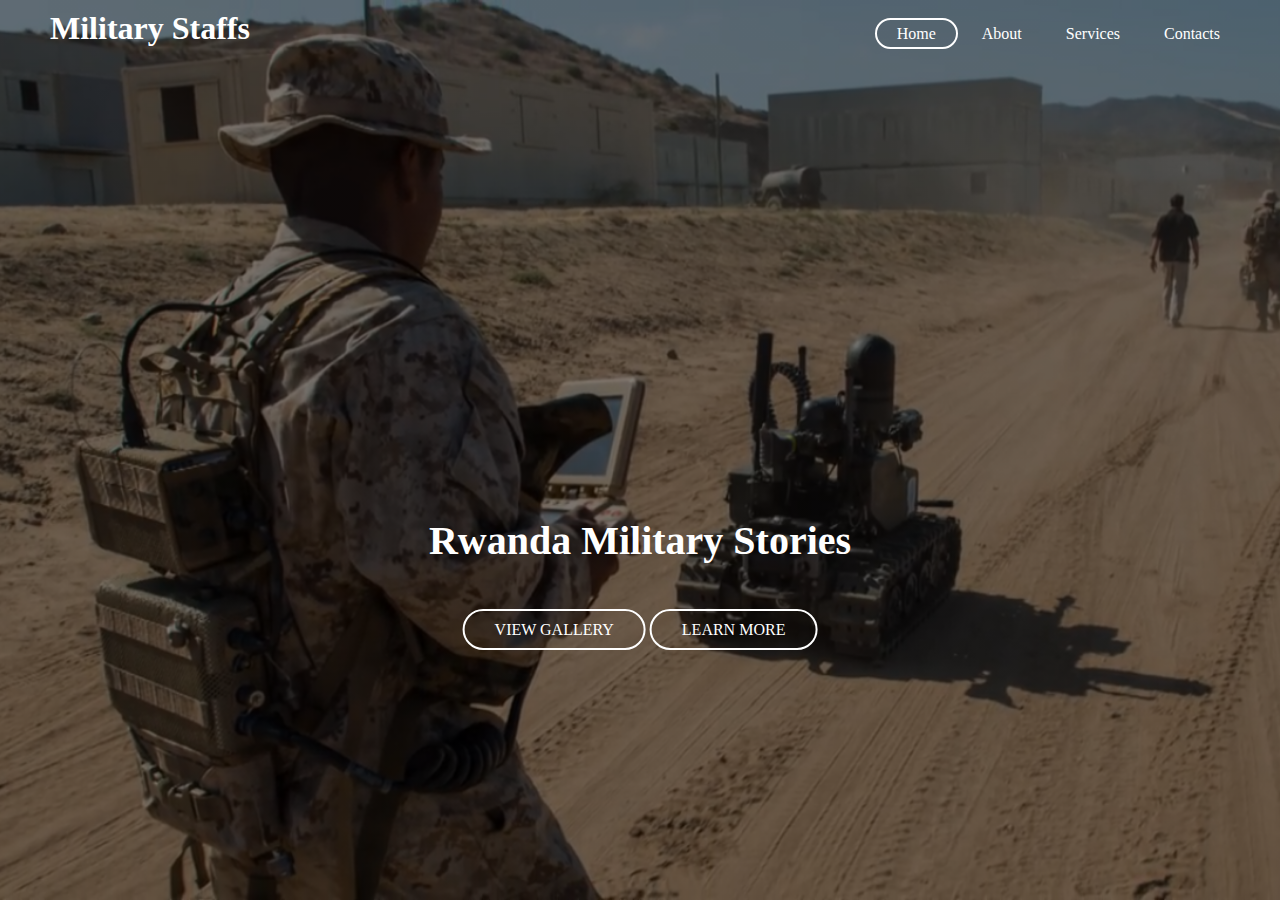
<file: index.html>
<!DOCTYPE html>
<html lang="en">
<head>
    <meta charset="UTF-8">
    <meta name="viewport" content="width=device-width, initial-scale=1.0">
    <title>Home</title>
    <link rel="stylesheet" href="cascade.css">
</head>
<body>
    <header>
        <div class="main">
            <div class="logo"><h1>Military Staffs</h1></div>
                <ul>
                    <li class="active"><a href="#">Home</a></li>
                    <li><a href="about.html">About</a></li>
                    <li><a href="services.html">Services</a></li>
                    <li><a href="contacts.html">Contacts</a></li>
                </ul>
        </div>
        <div class="title">
            <h1>Rwanda Military Stories</h1>
        </div>
        <div class="button">
            <a href="#" class="btn">VIEW GALLERY</a>
            <a href="about.html" class="btn">LEARN MORE</a>
        </div>
    </header>
</body>
</html>
</file>
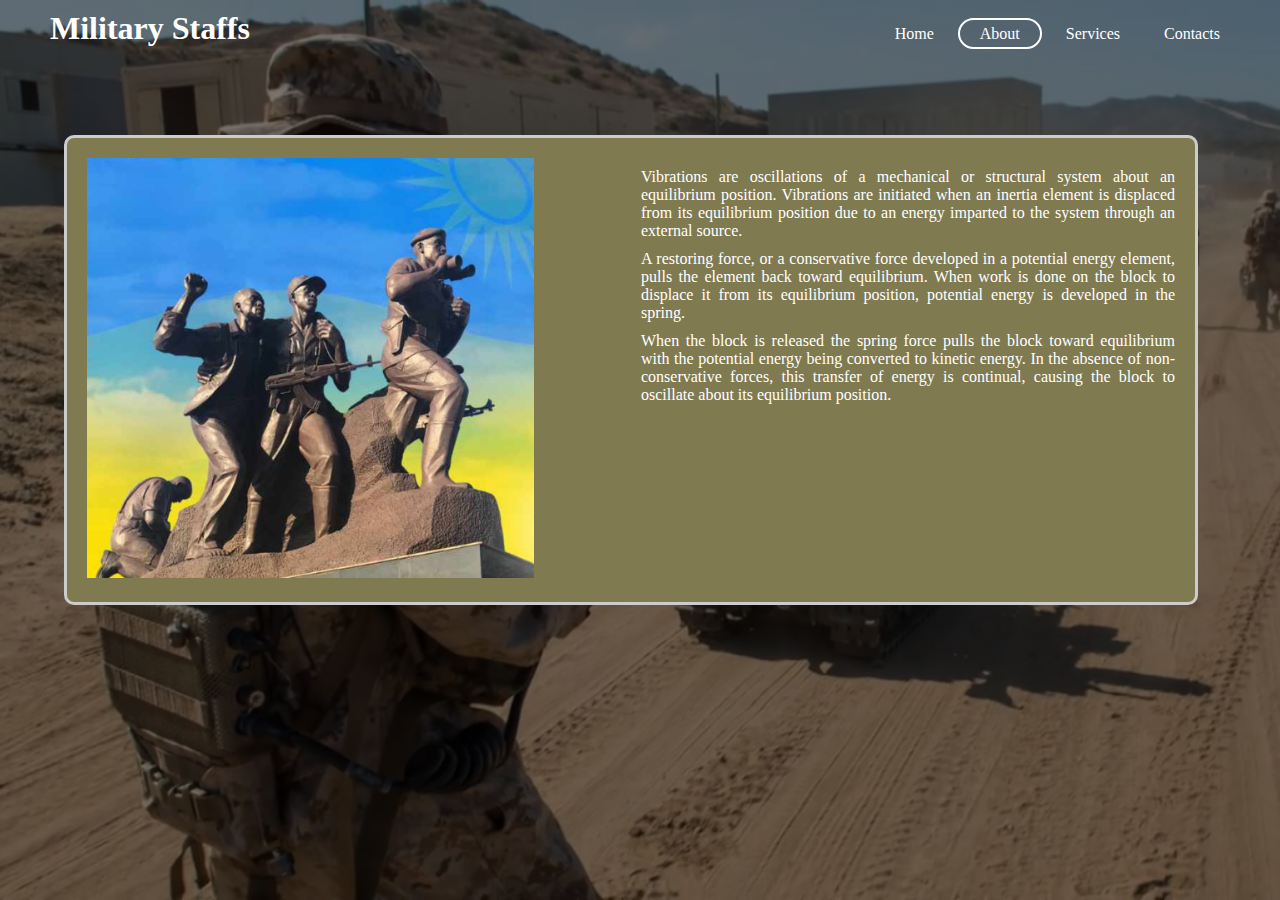
<file: about.html>
<!DOCTYPE html>
<html lang="en">
<head>
    <meta charset="UTF-8">
    <meta name="viewport" content="width=device-width, initial-scale=1.0">
    <title>About</title>
    <link rel="stylesheet" href="cascade.css">
</head>
<body>
    <header>
        <div class="main">
            <div class="logo"><h1>Military Staffs</h1></div>
                    <ul>
                        <li><a href="index.html">Home</a></li>
                        <li class="active"><a href="#">About</a></li>
                        <li><a href="services.html">Services</a></li>
                        <li><a href="contacts.html">Contacts</a></li>
                    </ul>
        </div>
        <div class="about">
            <div class="about-img">
                <img src="./images/2.png" alt="Liberation Status in kigali">
            </div>
            <div class="about-text">
                <p>
                    Vibrations are oscillations of a mechanical or structural system about an equilibrium position.
                    Vibrations are initiated when an inertia element is displaced from its equilibrium
                    position due to an energy imparted to the system through an external source.
                </p>
                <p>
                    A restoring force, or a conservative force developed in a potential energy element, pulls the element
                    back toward equilibrium. When work is done on the block to displace it from its equilibrium 
                    position, potential energy is developed in the spring.
                </p>
                <p>
                    When the block is released the spring force pulls the block toward equilibrium with the potential energy
                    being converted to kinetic energy. In the absence of non-conservative forces, this transfer
                    of energy is continual, causing the block to oscillate about its equilibrium position.
                </p>
            </div>
        </div>
    </header>
</body>
</html>
</file>
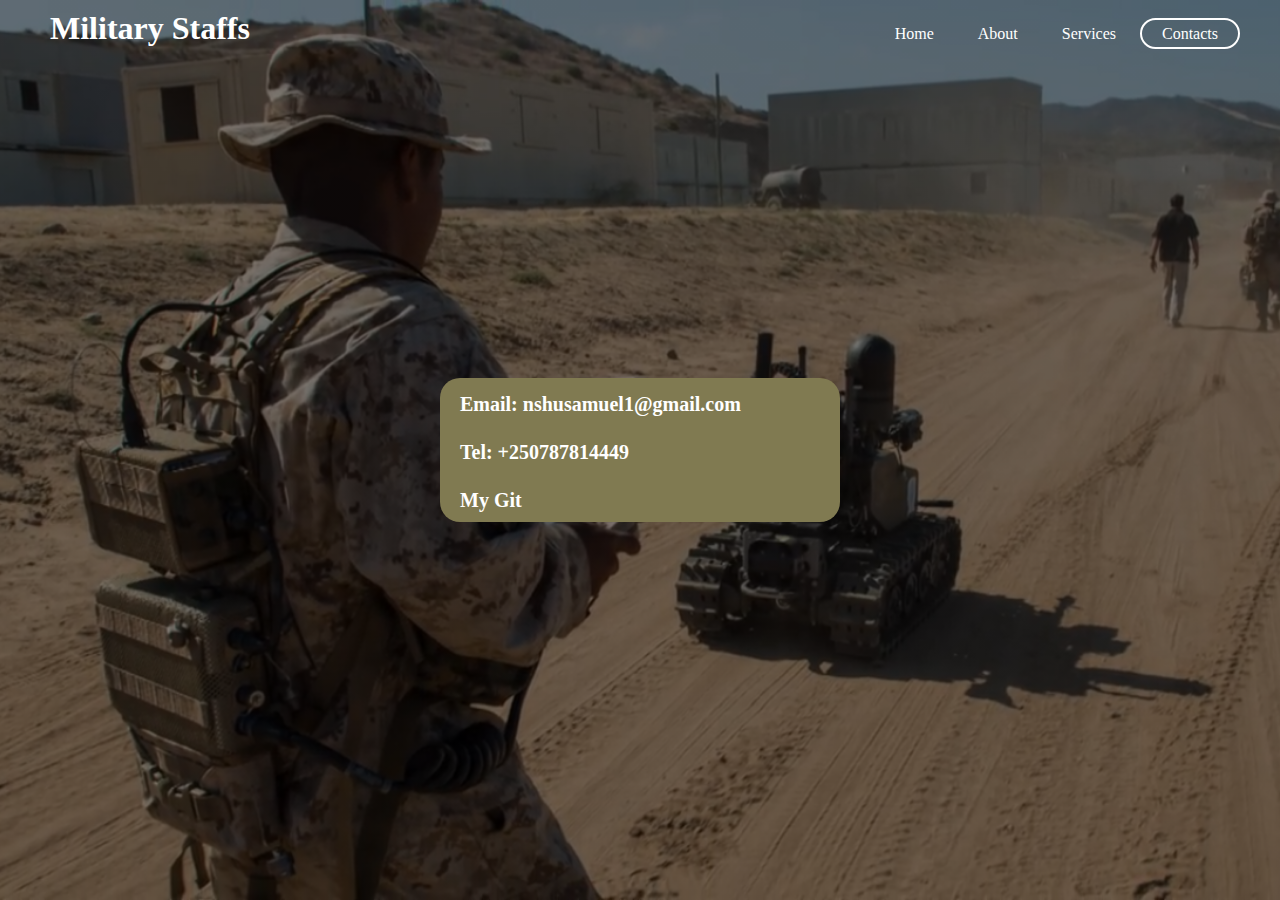
<file: contacts.html>
<!DOCTYPE html>
<html lang="en">
<head>
    <meta charset="UTF-8">
    <meta name="viewport" content="width=device-width, initial-scale=1.0">
    <title>Contacts</title>
    <link rel="stylesheet" href="cascade.css">
</head>
<body>
    <header>
        <div class="main">
            <div class="logo"><h1>Military Staffs</h1></div>
                    <ul>
                        <li><a href="index.html">Home</a></li>
                        <li><a href="about.html">About</a></li>
                        <li><a href="services.html">Services</a></li>
                        <li class="active"><a href="#">Contacts</a></li>
                    </ul>
        </div>
        <div class="contacts">
            <p>Email: nshusamuel1@gmail.com</p>
            <p>Tel: +250787814449</p>
            <p><a href="https://github.com/SamuelSabasNayo">My Git</a></p>
        </div>
    </header>
</body>
</html>
</file>
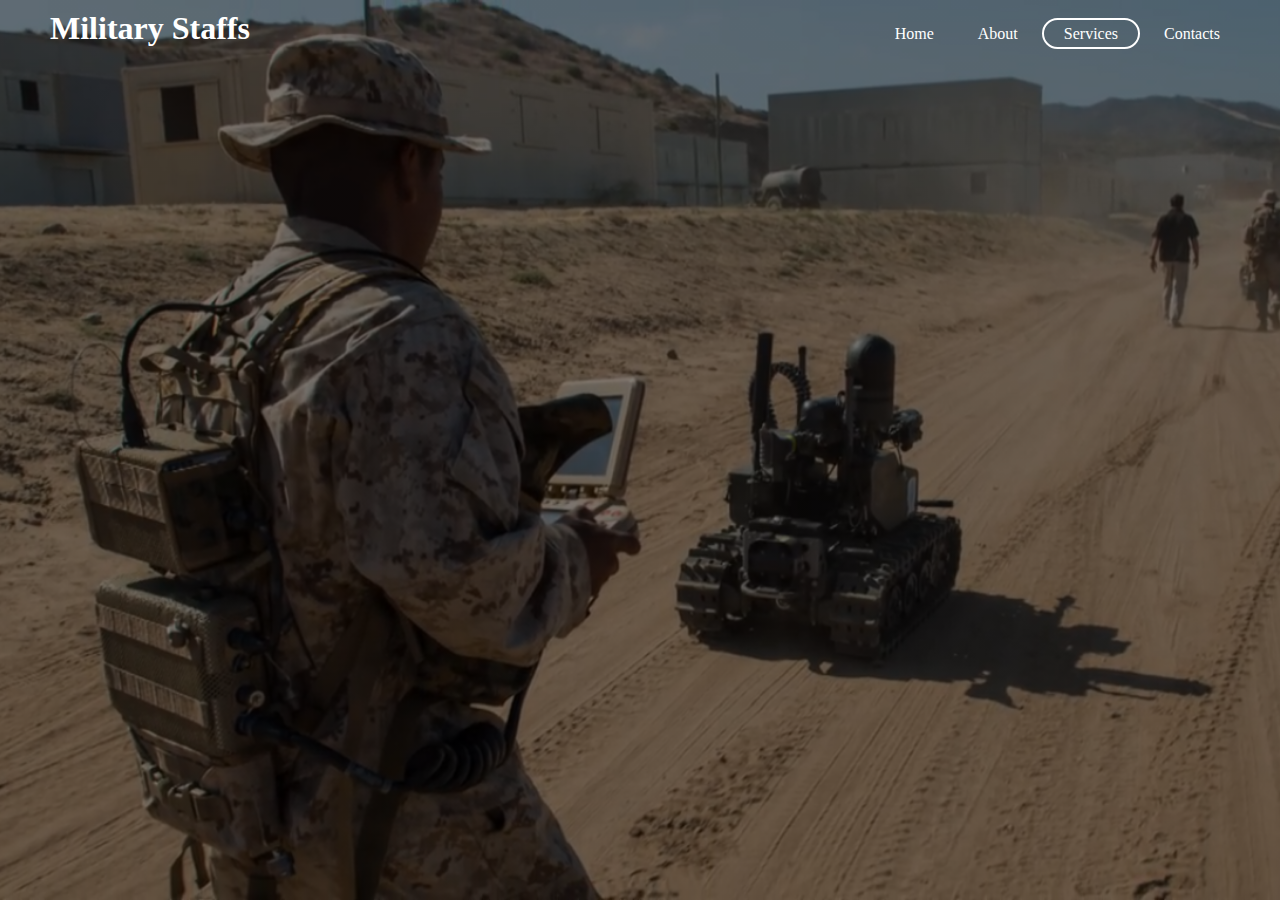
<file: services.html>
<!DOCTYPE html>
<html lang="en">
<head>
    <meta charset="UTF-8">
    <meta name="viewport" content="width=device-width, initial-scale=1.0">
    <title>Services</title>
    <link rel="stylesheet" href="cascade.css">
</head>
<body>
    <header>
        <div class="main">
            <div class="logo"><h1>Military Staffs</h1></div>
                <ul>
                    <li><a href="index.html">Home</a></li>
                    <li><a href="about.html">About</a></li>
                    <li class="active"><a href="#">Services</a></li>
                    <li><a href="contacts.html">Contacts</a></li>
                </ul>
        </div>
    </header>
    <div class="services">
        <!-- <ul class="services-text"> -->
            <!-- <li>
                <h3>Website Design</h3>
                <p>He served on the faculty of the University of Notre Dame from 1979 to 1982.
                </p> 
                <p>Pricing: $1,000 - $3,000</p>
            </li> -->
            <!-- <li>
                <h3>Website Maintenance</h3>
                <p>Since 1982, Dr. Kelly has served on the faculty at The University of Akron where he has been
                </p> 
                <p>Pricing: $250 per month</p>
            </li> -->
            <!-- <li>
                <h3>Website Hosting</h3>
                <p>Besides vibrations, he has taught undergraduate courses in statics, dynamics, mechanics
                   of solids.</p>
                <p>Pricing: $25 per month</p>
            </li> -->
        <!-- </ul> -->
    </div>
</body>
</html>
</file>
<file: cascade.css>
* {
    margin: 0;
    padding: 0;
    font-family: Century Gothic;
}

/* ---------------------------- header section --------------------------------------------------- */
header {
    background-image: linear-gradient(rgba(0, 0, 0, 0.5), rgba(0, 0, 0, 0.5)), url( ./images/1.png);
    height: 100vh;
    background-size: cover;
    background-position: center;
}

.logo h1{
    position: absolute;
    padding: 10px;
    color: white;
}

ul {
    float: right;
    list-style-type: none;
    margin-top: 25px;
}

li {
    display: inline-block;
}

.main a {
    text-decoration: none;
    color:#fff;
    border-radius: 20px;
    padding: 5px 20px;
    transition: 1s ease;
}

a:hover {
    border: 2px solid #fff;
    border-radius: 20px;
    background: #fff;
    color: rgb(101, 115, 124);
}

.active a {
    border: 2px solid #fff;
    border-radius: 20px;
}

.main {
    max-width: 1200px;
    margin: auto;
}

.title {
    width: fit-content;
    position: absolute;
    top: 60%;
    left: 50%;
    transform: translate(-50%, -50%);
}

.title h1 {
    color: #fff;
    font-size: 40px;
}

.button {
    position: absolute;
    top:70%;
    left: 50%;
    transform: translate(-50%, -50%);
}

.btn {
    border: 2px solid #fff;
    border-radius: 25px;
    padding: 10px 30px;
    color: #fff;
    text-decoration: none;
    transition: 0.6s ease;
}

.btn:hover {
    background-color: #fff;
    border-radius: 25px;
    color: rgb(58, 58, 58);
    font-weight: bold;
}

/* ---------------------- about section ---------------------------------- */
.about {
    position: absolute;
    top: 15%;
    left: 5%;
    width: 85%;
    padding: 20px;
    border: 3px solid #ccc;
    border-radius: 10px;
    background:rgb(128, 122, 81);
    grid-template-columns: 1fr 1fr;
    display: grid;
}

.about-img {
    width: fit-content;
}

.about-img img{
    width: 100%;
    max-height: 420px;
}

.about-text {
    color: #fff;
    margin-top: 0 0 0 5px;
}

.about-text p {
    margin: 10px 0 0 10px;
    text-align: justify;
}

/* -------------------- services section --------------------------------- */
.servises ul {
    /* width: 100%; */
    background: rgb(128, 122, 81);
}

/* -------------------- contacts section --------------------------------- */
.contacts {
    position: absolute;
    left: 50%;
    top: 50%;
    transform: translate(-50%,-50%);
    width: 75%;
    max-width: 400px;
    font-size: 20px;
    background: rgb(128, 122, 81);
    border-radius: 20px;
}

.contacts p {
    margin: 5px 5px 0px 10px;
    padding: 10px;
    display: block;
    font-weight: bold;
    color: #fff;
}

.contacts a {
    text-decoration: none;
    color:#fff;
}

@media (max-width: 1100px) {    
/* ---------------------- about section ---------------------------------- */
.about {
    width: 90%;
    left: 2.5%;
    transition: 1s ease;
}

.about-img {
    /* justify-content: center; */
    margin: 0 0 0 6%;
}
}

@media (max-width: 900px) {

    .btn {   
        display: block;
        margin-top: 10px;
    }

    .main a {
        padding: 5px 5px;
        transition: 1s ease;
    }

    .about {
        grid-template-columns: 1fr;
        display: grid;
        width: 80%;
        max-height: 500px;
        overflow-y: scroll;
    }

    .about-text {
        margin-bottom: 20px;
    }
}
</file>
